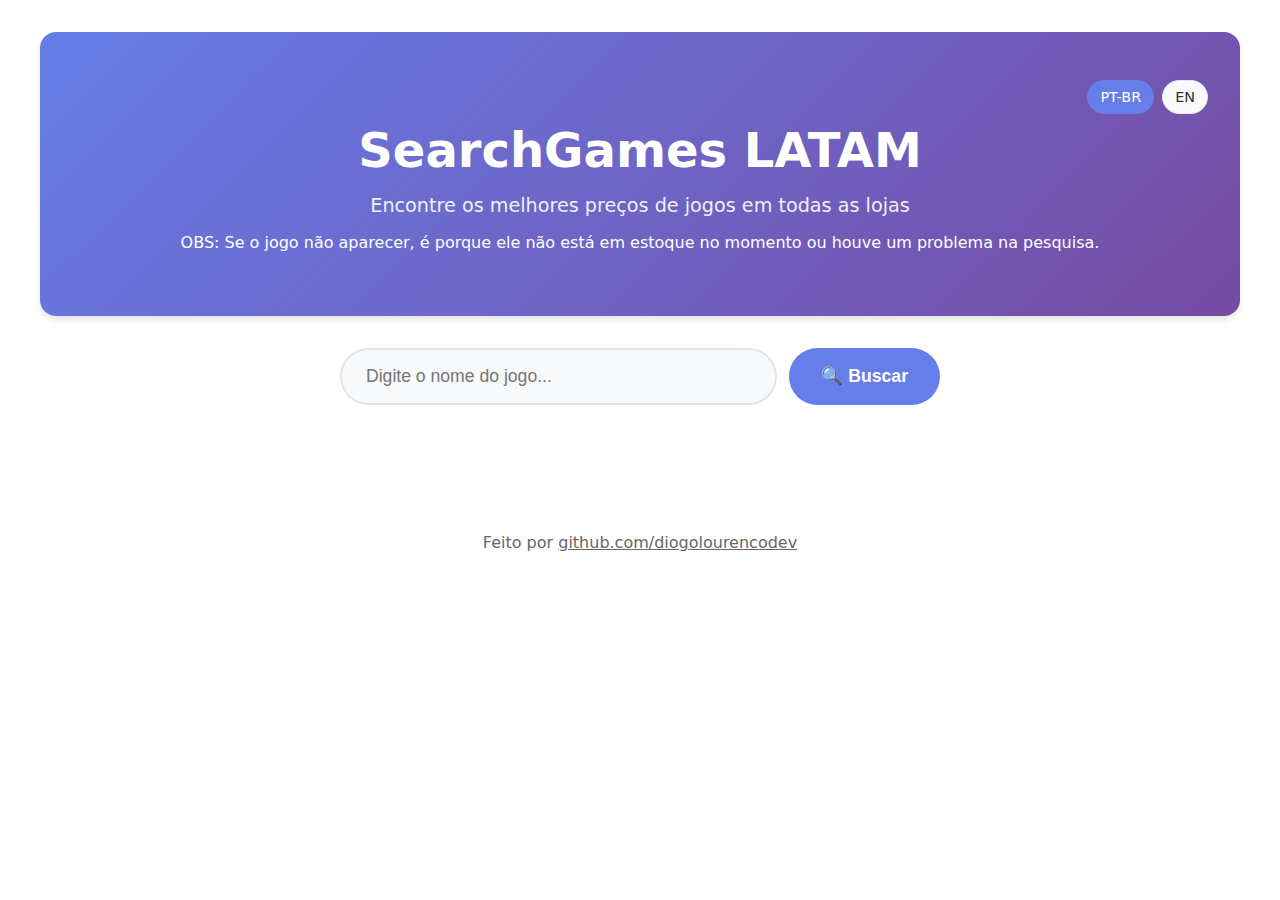
<file: local/latamgaming.html>
<!doctype html>
<html lang="pt-br">
  <head>
    <meta charset="utf-8" />
    <meta name="viewport" content="width=device-width, initial-scale=1" />
    <title>SearchGames LATAM</title>
    <style>
      :root { color-scheme: light dark; --primary-color: #667eea; --primary-dark: #5a6fd8; --secondary-color: #764ba2; --text-color: #333; --text-light: #666; --background: #fff; --card-bg: #f8f9fa; --border-color: #e1e5e9; --shadow: 0 4px 6px rgba(0,0,0,0.1); --shadow-hover: 0 8px 15px rgba(0,0,0,0.15); --success-color: #10b981; --free-color: #22c55e; }
      @media (prefers-color-scheme: dark) { :root { --text-color:#f0f0f0; --text-light:#a0a0a0; --background:#1a1a1a; --card-bg:#2d2d2d; --border-color:#404040; --shadow:0 4px 6px rgba(0,0,0,0.3); --shadow-hover:0 8px 15px rgba(0,0,0,0.4);} }
      html,body{height:100%;margin:0;font-family:system-ui,-apple-system,Segoe UI,Roboto,Ubuntu,Cantarell,Noto Sans,sans-serif;background:var(--background);color:var(--text-color);} 
      main{max-width:1200px;margin:0 auto;padding:2rem 1rem;} 
      .banner{text-align:center;background:linear-gradient(135deg,var(--primary-color),var(--secondary-color));color:white;padding:3rem 2rem;border-radius:16px;margin-bottom:2rem;box-shadow:var(--shadow);} 
      .banner h1{font-size:3rem;margin:0 0 1rem 0;font-weight:700;} 
      .banner-subtitle{font-size:1.2rem;margin:0;opacity:0.9;font-weight:300;} 
      .search-container{margin-bottom:2rem;} 
      .search-box{display:flex;gap:12px;max-width:600px;margin:0 auto;} 
      #query-search{flex:1;padding:1rem 1.5rem;border:2px solid var(--border-color);border-radius:50px;font-size:1.1rem;background:var(--card-bg);color:var(--text-color);transition:all 0.3s ease;} 
      #query-search:focus{outline:none;border-color:var(--primary-color);box-shadow:0 0 0 3px rgba(102,126,234,0.1);} 
      #search-btn{padding:1rem 2rem;background:var(--primary-color);color:white;border:none;border-radius:50px;font-size:1.1rem;font-weight:600;cursor:pointer;transition:all 0.3s ease;white-space:nowrap;} 
      #search-btn:hover{background:var(--primary-dark);transform:translateY(-2px);box-shadow:var(--shadow-hover);} 
      .games-grid{display:grid;grid-template-columns:repeat(auto-fill,minmax(350px,1fr));gap:1.5rem;margin-top:2rem;} 
      .game-card{background:var(--card-bg);border-radius:12px;overflow:hidden;box-shadow:var(--shadow);transition:all 0.3s ease;border:1px solid var(--border-color);} 
      .game-card:hover{transform:translateY(-4px);box-shadow:var(--shadow-hover);} 
      .game-link{text-decoration:none;color:inherit;display:block;height:100%;} 
      .game-card-content{padding:1.5rem;position:relative;height:100%;display:flex;flex-direction:column;justify-content:space-between;} 
      .game-info{flex:1;} 
      .game-title{font-size:1.2rem;font-weight:600;margin:0 0 1rem 0;line-height:1.4;color:var(--text-color);} 
      .game-details{display:flex;justify-content:space-between;align-items:center;flex-wrap:wrap;gap:0.5rem;} 
      .game-price{font-size:1.4rem;font-weight:700;color:var(--primary-color);} 
      .game-price.free{color:var(--free-color);} 
      .game-origin{background:var(--primary-color);color:white;padding:0.25rem 0.75rem;border-radius:20px;font-size:0.85rem;font-weight:500;} 
      .loading{text-align:center;padding:3rem;} 
      .spinner{border:4px solid var(--border-color);border-left:4px solid var(--primary-color);border-radius:50%;width:40px;height:40px;animation:spin 1s linear infinite;margin:0 auto 1rem;} 
      @keyframes spin{0%{transform:rotate(0deg);}100%{transform:rotate(360deg);}} 
      .hidden{display:none;} 
      .no-results,.error-message{text-align:center;padding:3rem;grid-column:1 / -1;background:var(--card-bg);border-radius:12px;border:2px dashed var(--border-color);} 
      @media (max-width:768px){main{padding:1rem;}.banner{padding:2rem 1rem;}.banner h1{font-size:2rem;}.banner-subtitle{font-size:1rem;}.search-box{flex-direction:column;}.games-grid{grid-template-columns:1fr;gap:1rem;}.game-details{flex-direction:column;align-items:flex-start;}} 
      .site-footer{max-width:1200px;margin:2rem auto 0 auto;padding:1rem;text-align:center;color:var(--text-light);} 
      .site-footer a{color:inherit;text-decoration:underline;} 
      .eneba-manual-card{border:2px dashed #667eea;background:linear-gradient(135deg,rgba(102,126,234,0.1),rgba(118,75,162,0.1));} 
      .eneba-manual-card:hover{border-color:#667eea;transform:translateY(-2px);} 
      .eneba-warning{font-size:0.9rem;color:var(--text-light);margin:0.5rem 0 0 0;line-height:1.4;} 
      .manual-search-badge{position:absolute;top:-10px;right:-10px;background:#f59e0b;color:white;padding:0.5rem 1rem;border-radius:20px;font-size:0.8rem;font-weight:600;box-shadow:var(--shadow);} 
      .lang-toggle{display:flex;gap:8px;justify-content:flex-end;margin-bottom:8px;} 
      .lang-btn{background:var(--card-bg);border:1px solid var(--border-color);color:var(--text-color);padding:0.5rem 0.75rem;border-radius:20px;text-decoration:none;font-size:0.9rem;} 
      .lang-btn.active{background:var(--primary-color);color:white;border-color:var(--primary-color);} 
    </style>
  </head>
  <body>
    <main>
      <div class="banner">
        <div class="lang-toggle">
          <a id="lang-pt" href="?lang=pt" class="lang-btn">PT-BR</a>
          <a id="lang-en" href="?lang=en" class="lang-btn">EN</a>
        </div>
        <h1 id="title">SearchGames LATAM</h1>
        <p id="subtitle" class="banner-subtitle">Encontre os melhores preços de jogos em todas as lojas</p>
        <p id="obs">OBS: Se o jogo não aparecer, é porque ele não está em estoque no momento ou houve um problema na pesquisa.</p>
      </div>

      <div class="search-container">
        <div class="search-box">
          <input type="text" name="query" required id="query-search" placeholder="Digite o nome do jogo...">
          <button id="search-btn" type="button">🔍 Buscar</button>
        </div>
      </div>

      <div class="games-grid" id="div-result-games"></div>

      <div id="loading-message" class="loading hidden">
        <div class="spinner"></div>
        <p id="loading-text">Procurando os melhores preços...</p>
      </div>
    </main>

    <footer class="site-footer">
      <p id="credits">Feito por <a href="https://github.com/diogolourencodev" target="_blank" rel="noopener">github.com/diogolourencodev</a></p>
    </footer>

    <script>
      // Strings PT/EN
      const STRINGS = {
        en: {
          subtitle: 'Find the best game prices across stores',
          obs: 'Note: If the game does not appear, it may be out of stock or there was an issue during the search.',
          input_placeholder: 'Type the game name...',
          search_button: '🔍 Search',
          loading_text: 'Searching for the best prices...',
          no_results_title: 'No games found for',
          no_results_tip: 'Try different terms or check the spelling.',
          error_unexpected: 'An unexpected error occurred. Please try again.',
          eneba_manual_title: '🔍 Manual Search on Eneba',
          eneba_manual_cta: 'Click to search manually',
          eneba_manual_warn: 'We could not automatically retrieve Eneba data. Click here to perform a manual search on the official site.',
          eneba_manual_badge: '⚠️ Manual Search',
          credits_by: 'Built by',
          lang_pt: 'PT-BR', lang_en: 'EN'
        },
        pt: {
          subtitle: 'Encontre os melhores preços de jogos em todas as lojas',
          obs: 'OBS: Se o jogo não aparecer, é porque ele não está em estoque no momento ou houve um problema na pesquisa.',
          input_placeholder: 'Digite o nome do jogo...',
          search_button: '🔍 Buscar',
          loading_text: 'Procurando os melhores preços...',
          no_results_title: 'Nenhum jogo encontrado para',
          no_results_tip: 'Tente usar termos diferentes ou verificar a ortografia.',
          error_unexpected: 'Ocorreu um erro inesperado. Tente novamente.',
          eneba_manual_title: '🔍 Pesquisa Manual na Eneba',
          eneba_manual_cta: 'Clique para pesquisar manualmente',
          eneba_manual_warn: 'Não foi possível obter os dados da Eneba automaticamente. Clique aqui para fazer uma pesquisa manual no site oficial.',
          eneba_manual_badge: '⚠️ Pesquisa Manual',
          credits_by: 'Feito por',
          lang_pt: 'PT-BR', lang_en: 'EN'
        }
      };

      const lang = (new URLSearchParams(location.search).get('lang') || 'pt').toLowerCase();
      const T = STRINGS[lang] || STRINGS.pt;
      document.getElementById('subtitle').textContent = T.subtitle;
      document.getElementById('obs').textContent = T.obs;
      document.getElementById('query-search').placeholder = T.input_placeholder;
      document.getElementById('search-btn').textContent = T.search_button;
      document.getElementById('loading-text').textContent = T.loading_text;
      document.getElementById('credits').innerHTML = `${T.credits_by} <a href="https://github.com/diogolourencodev" target="_blank" rel="noopener">github.com/diogolourencodev</a>`;
      const langPt = document.getElementById('lang-pt'); const langEn = document.getElementById('lang-en');
      langPt.textContent = STRINGS.pt.lang_pt; langEn.textContent = STRINGS.pt.lang_en; (lang === 'pt' ? langPt : langEn).classList.add('active');

      const searchBtn = document.getElementById('search-btn');
      const queryInput = document.getElementById('query-search');
      const resultDiv = document.getElementById('div-result-games');
      const loadingMessage = document.getElementById('loading-message');

      function extractPriceValue(priceString){ if(!priceString) return Infinity; const clean = priceString.replace(/[^\d,.]/g,'').replace(',', '.'); const p = parseFloat(clean); return isNaN(p) ? Infinity : p; }
      function sortGamesByPrice(games){ return games.sort((a,b)=> extractPriceValue(a.price) - extractPriceValue(b.price)); }

      function createEnebaManualCard(query){
        const enebaUrl = `https://www.eneba.com/br/store/all?enb_campaign=Main%20Search&enb_content=search%20dropdown%20-%20input&enb_medium=input&enb_source=https%3A%2F%2Fwww.eneba.com%2Fstore%2Fall&enb_term=Submit&page=1&regions[]=latam&text=${encodeURIComponent(query)}`;
        const div = document.createElement('div'); div.className='game-card eneba-manual-card';
        div.innerHTML = `
          <a href="${enebaUrl}" target="_blank" class="game-link">
            <div class="game-card-content">
              <div class="game-info">
                <h3 class="game-title">${T.eneba_manual_title}</h3>
                <div class="game-details"><span class="game-price">${T.eneba_manual_cta}</span><span class="game-origin">Eneba</span></div>
                <p class="eneba-warning">${T.eneba_manual_warn}</p>
              </div>
              <div class="manual-search-badge">${T.eneba_manual_badge}</div>
            </div>
          </a>`;
        return div;
      }

      async function fetchHTML(url){
        const tries = [url, `https://cors.isomorphic-git.org/${url}`, `https://api.allorigins.win/raw?url=${encodeURIComponent(url)}`, `https://corsproxy.io/?${encodeURIComponent(url)}`];
        for(const u of tries){
          try{ const res = await fetch(u, { credentials:'omit' }); if(res.ok){ const text = await res.text(); if(text && text.length>0) return text; } }
          catch(e){ /* tenta próximo */ }
        }
        throw new Error('Falha ao obter HTML (CORS/proxy)');
      }

      function parseHTML(text){ return new DOMParser().parseFromString(text,'text/html'); }

      async function fetchInstantGamingResults(query){
        const searchUrl = `https://www.instant-gaming.com/pt/pesquisar/?platform%5B%5D=&type%5B%5D=steam&gametype=games&query=${encodeURIComponent(query)}`;
        const html = await fetchHTML(searchUrl);
        const doc = parseHTML(html);
        const items = Array.from(doc.querySelectorAll('article.item.force-badge'));
        const results = [];
        for(const article of items){
          const titleTag = article.querySelector('span.title');
          const linkTag = article.querySelector('a.cover.video');
          const priceTag = article.querySelector('div.price');
          if(!titleTag || !linkTag) continue;
          const title = (titleTag.textContent||'').trim();
          const href = linkTag.getAttribute('href');
          const fullLink = href && href.startsWith('http') ? href : `https://www.instant-gaming.com${href||''}`;
          let price = priceTag ? (priceTag.textContent||'').trim() : '';
          let linkToUse = fullLink;

          try{
            const prodHtml = await fetchHTML(fullLink);
            const prodDoc = parseHTML(prodHtml);
            let laOption = null;
            const select = prodDoc.querySelector('select.other-products-choices.regions');
            if(select){ laOption = Array.from(select.querySelectorAll('option')).find(opt => /Latin\s*America/i.test(opt.textContent||'')) || null; }
            if(!laOption){
              const nice = prodDoc.querySelector('div.nice.other-products-choices.regions');
              if(nice){ const ul = nice.querySelector('ul.list'); if(ul){ laOption = Array.from(ul.querySelectorAll('li.option')).find(li => /Latin\s*America/i.test(li.textContent||'')) || null; } }
            }
            if(laOption){
              const laPrice = (laOption.getAttribute('data-product-price')||'').trim();
              const laHref = (laOption.getAttribute('data-href')||'').trim();
              if(laPrice) price = laPrice;
              if(laHref) linkToUse = laHref; // removido uso de data-value
            }
          }catch(e){ /* mantém preço/link padrão */ }

          if(title && price){ results.push({ title, price, link: linkToUse, origin: 'Instant Gaming' }); }
        }
        return results;
      }

      async function searchGame(query){
        try{
          loadingMessage.classList.remove('hidden');
          resultDiv.innerHTML='';
          const data = await fetchInstantGamingResults(query);
          loadingMessage.classList.add('hidden');
          if(!data || data.length===0){
            resultDiv.innerHTML = `<div class="no-results"><p>${T.no_results_title} "${query}"</p><p>${T.no_results_tip}</p></div>`;
            resultDiv.appendChild(createEnebaManualCard(query));
            return;
          }
          const sorted = sortGamesByPrice(data);
          resultDiv.innerHTML='';
          resultDiv.appendChild(createEnebaManualCard(query));
          sorted.forEach(game=>{
            const el = document.createElement('div'); el.className='game-card';
            el.innerHTML = `
              <a href="${game.link}" target="_blank" class="game-link">
                <div class="game-card-content">
                  <div class="game-info">
                    <h3 class="game-title">${game.title}</h3>
                    <div class="game-details">
                      <span class="game-price ${extractPriceValue(game.price)===0?'free':''}">${game.price}</span>
                      <span class="game-origin">${game.origin}</span>
                    </div>
                  </div>
                </div>
              </a>`;
            resultDiv.appendChild(el);
          });
        }catch(error){
          console.error('Erro na pesquisa: ', error);
          loadingMessage.classList.add('hidden');
          resultDiv.innerHTML = `<div class="error-message"><p>${T.error_unexpected}</p></div>`;
          resultDiv.appendChild(createEnebaManualCard(queryInput.value.trim()));
        }
      }

      searchBtn.addEventListener('click', ()=>{ const q = queryInput.value.trim(); if(q) searchGame(q); });
      queryInput.addEventListener('keypress', (e)=>{ if(e.key==='Enter'){ const q = queryInput.value.trim(); if(q) searchGame(q); } });
    </script>
  </body>
</html>
</file>
